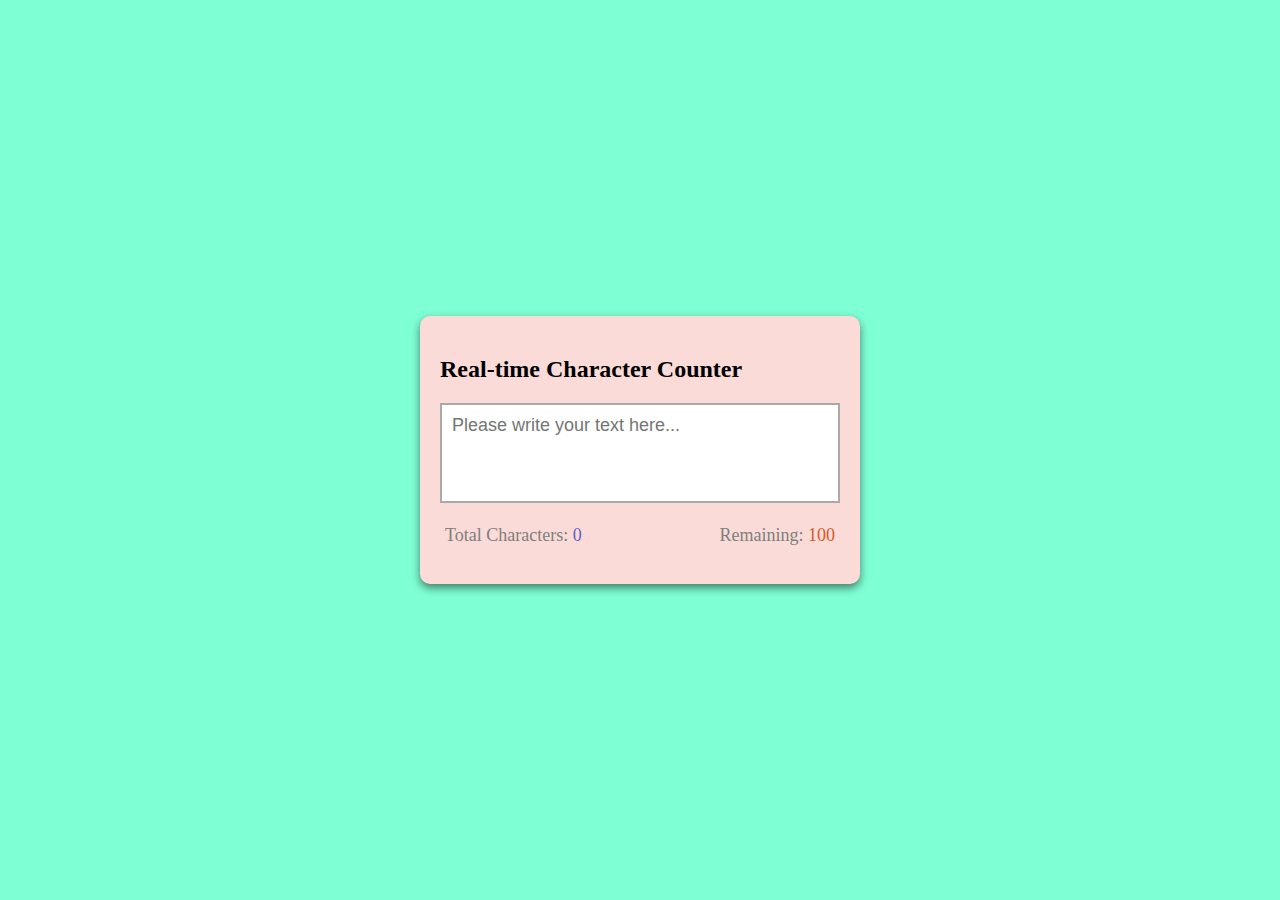
<file: character counter/index.html>
<!DOCTYPE html>
<html lang="en">
<head>
    <meta charset="UTF-8">
    <meta http-equiv="X-UA-Compatible" content="IE=edge">
    <meta name="viewport" content="width=device-width, initial-scale=1.0">
    <title>Real time character counter</title>
    <link rel="stylesheet" href="style.css">
</head>
<body>
    <div class="container">
        <h2>Real-time Character Counter</h2>
        <textarea  id="textarea" placeholder="Please write your text here..." 
        maxlength="100" class="textarea"></textarea>
        <div class="counter-container">
            <p>Total Characters: <span class="total-counter" id="total-counter"></span></p>

            <p>Remaining: <span class="remaining-counter" id="remaining-counter"></span></p>
        </div>
    </div>

    <script src="index.js"></script>
</body>
</html>
</file>
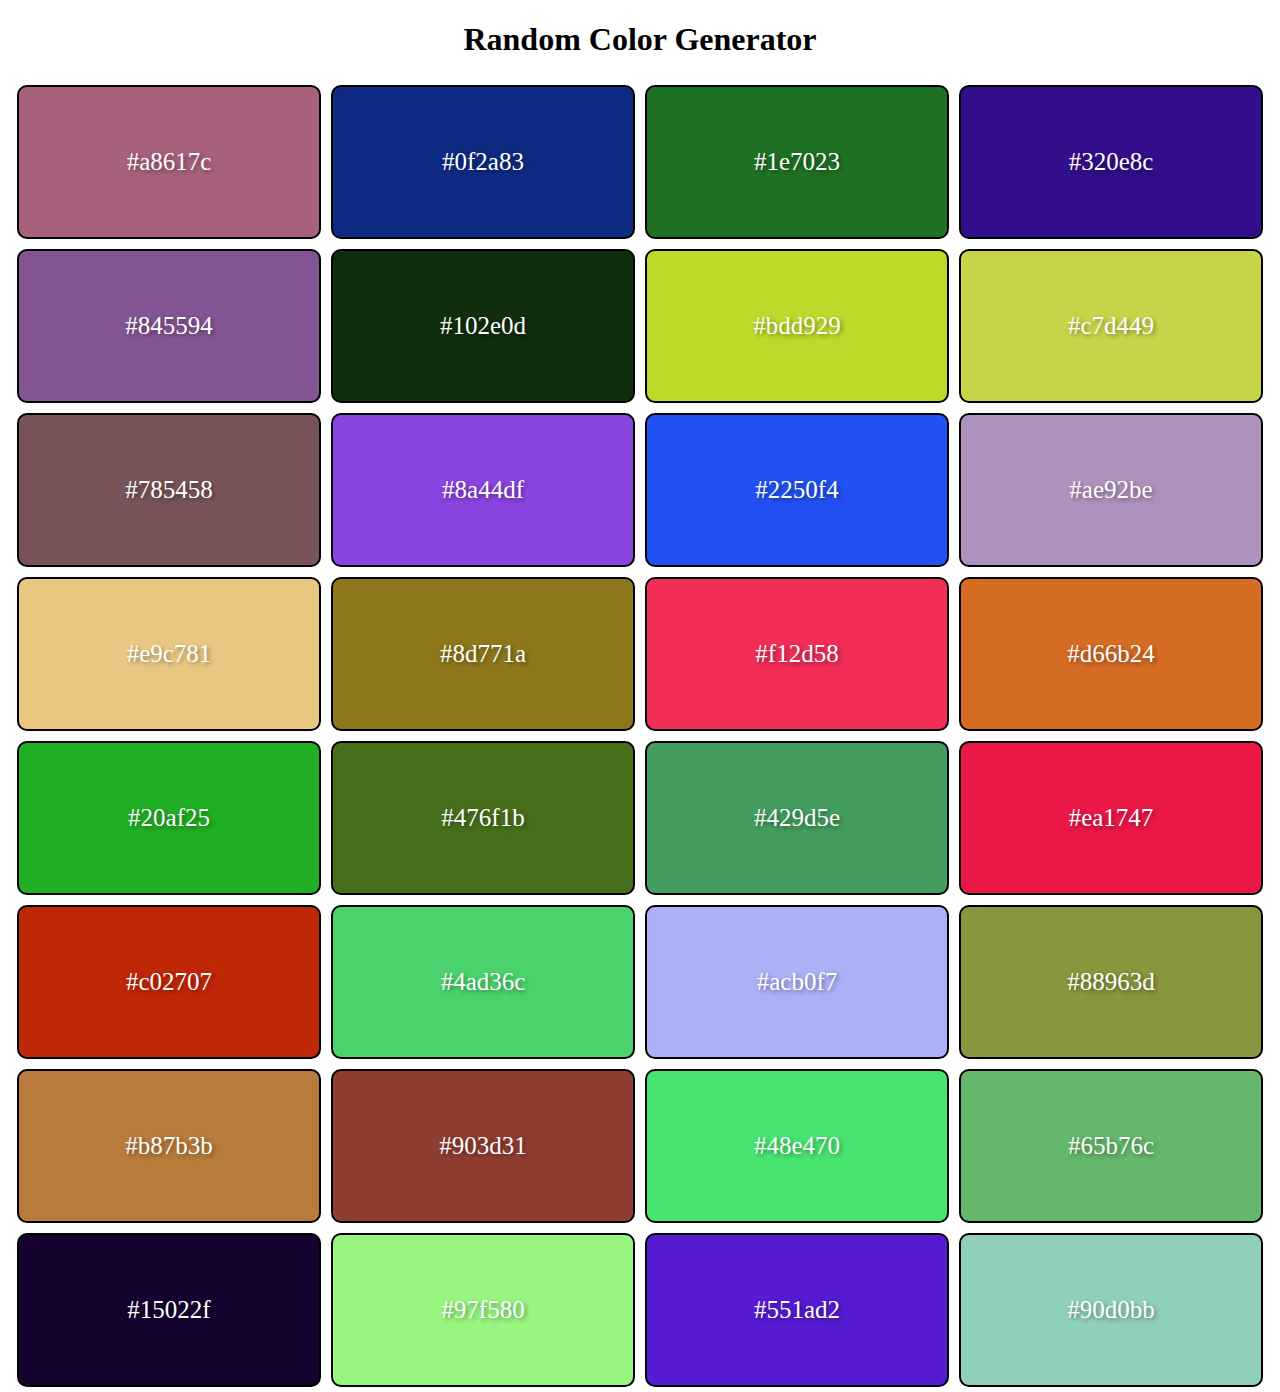
<file: Color Generator/index.html>
<!DOCTYPE html>
<html lang="en">
<head>
    <meta charset="UTF-8">
    <meta http-equiv="X-UA-Compatible" content="IE=edge">
    <meta name="viewport" content="width=device-width, initial-scale=1.0">
    <title>Color Generator</title>
    <link rel="stylesheet" href="style.css">
</head>
<body>
    <h1>Random Color Generator</h1>
    <div class="container">
        <!-- <div class="color-container">#7652a6</div>
        <div class="color-container">#7652a6</div>
        <div class="color-container">#7652a6</div>
        <div class="color-container">#7652a6</div>
        <div class="color-container">#7652a6</div>
        <div class="color-container">#7652a6</div>
    </div> -->
    <script src="index.js"></script>
</body>
</html>
</file>
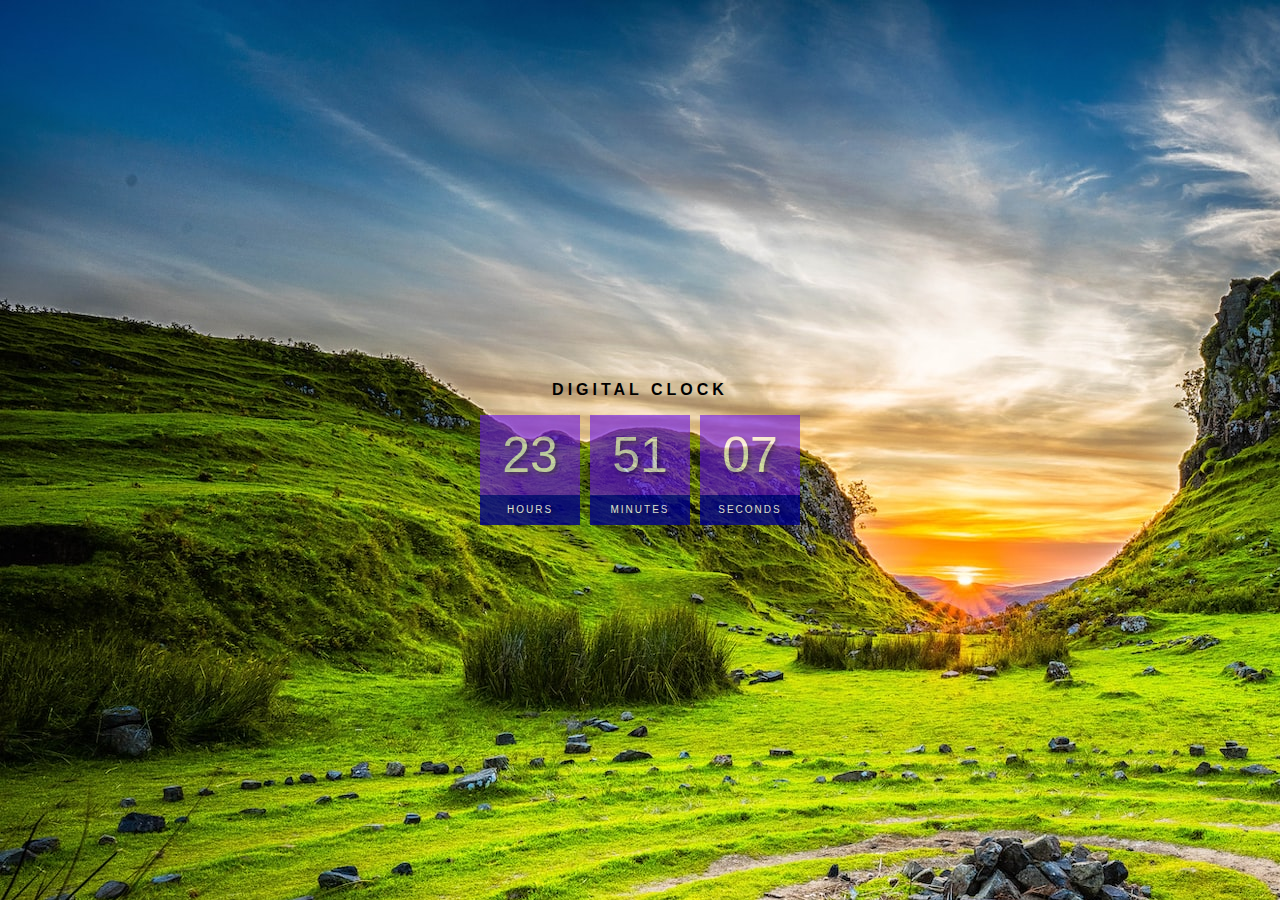
<file: Digital clock/index.html>
<!DOCTYPE html>
<html lang="en">
<head>
    <meta charset="UTF-8">
    <meta http-equiv="X-UA-Compatible" content="IE=edge">
    <meta name="viewport" content="width=device-width, initial-scale=1.0">
    <title>Digital clock</title>
    <link rel="stylesheet" href="style.css">
</head>
<body>

    <h1>Digital Clock</h1>
    <div class="clock">
        <div>
            <span id="hour">00</span>
            <span class="text">Hours</span>
        </div>
        <div>
            <span id="minutes">00</span>
            <span class="text">Minutes</span>
        </div>
        <div>
            <span id="seconds">00</span>
            <span class="text">Seconds</span>
        </div>
        <!-- <div>
            <span id="ampm">AM</span>
        </div> -->
    </div>
    
    <script src="index.js"></script>
</body>
</html>
</file>
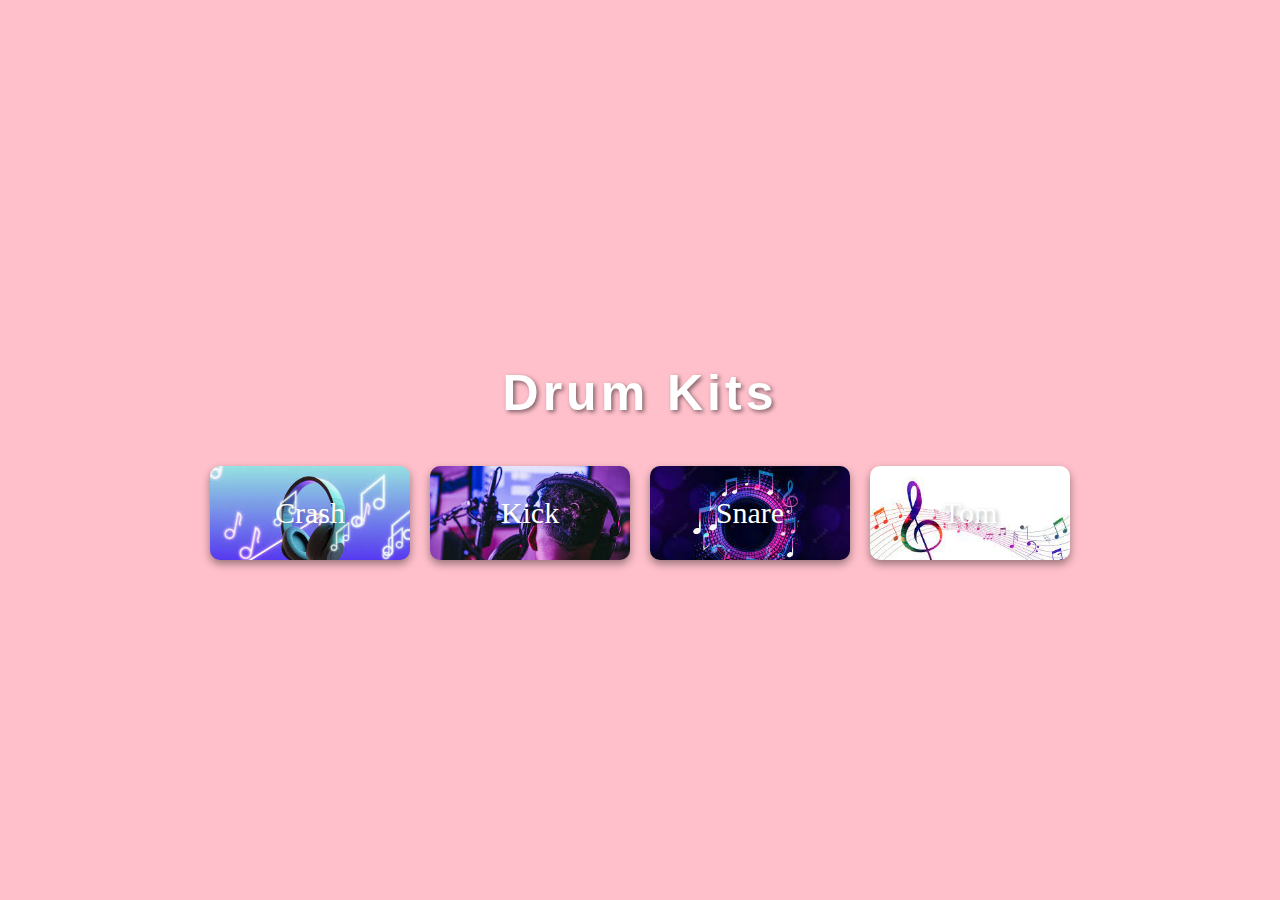
<file: Drum Kits/index.html>
<!DOCTYPE html>
<html lang="en">
<head>
    <meta charset="UTF-8">
    <meta http-equiv="X-UA-Compatible" content="IE=edge">
    <meta name="viewport" content="width=device-width, initial-scale=1.0">
    <title>Drum Kits</title>
    <link rel="stylesheet" href="style.css">
</head>
<body>
    <h1>Drum Kits</h1>
    <div class="container">
        <!-- <button class="btn">Snare</button>
        <button class="btn">Kick</button>
        <button class="btn">Crash</button>
        <button class="btn">Tom</button> -->
    </div>
    
    <script src="index.js"></script>
</body>
</html>
</file>
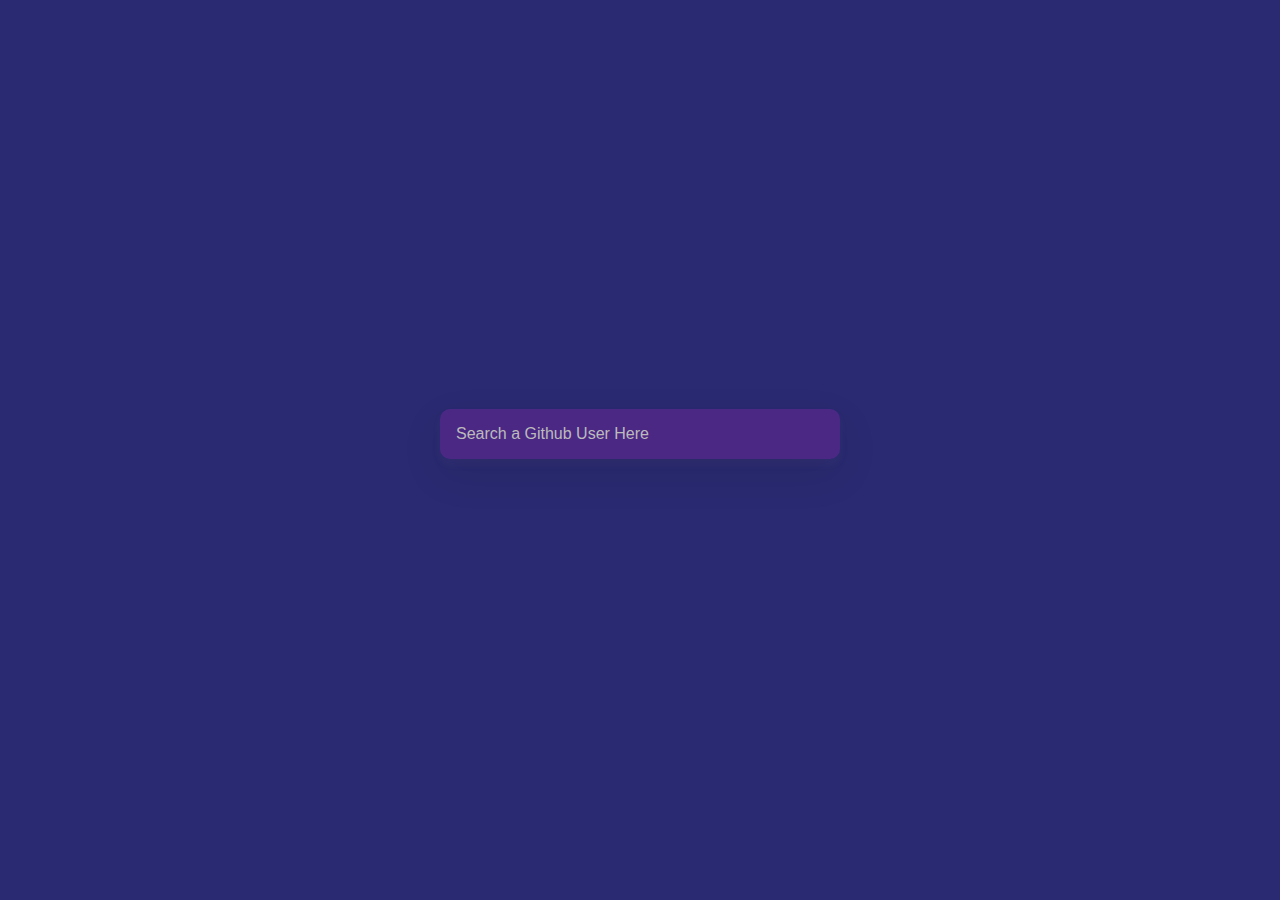
<file: Github Profile App/index.html>
<!DOCTYPE html>
<html lang="en">
<head>
    <meta charset="UTF-8">
    <meta http-equiv="X-UA-Compatible" content="IE=edge">
    <meta name="viewport" content="width=device-width, initial-scale=1.0">
    <title>Github Profile app</title>
    <link rel="stylesheet" href="style.css">
</head>
<body>
    <form onsubmit="return formSubmit()" id="form">
    <input type="text" id="search" autofocus placeholder="Search a Github User Here">
    </form>
    <main id="main">
        <!-- <div class="card">
            <div>
                <img src="https://picsum.photos/200" alt="florin pop" class="avatar">
            </div>
            <div class="user-info">
                <h2>Name</h2>
                <p>Bio</p>
                <ul class="info">
                    <li>### <strong> Followers </strong></li>
                    <li>## <strong> Following </strong></li>
                    <li>### <strong> Repos </strong></li>
                </ul>
                <div class="repos">
                    <a href="#" class="repo" target="_blank"> Repo 1</a>
                    <a href="#" class="repo" target="_blank"> Repo 2</a>
                    <a href="#" class="repo" target="_blank"> Repo 3</a>
                </div>
            </div>
        </div> -->
    </main>

    <script src="app.js"></script>
</body>
</html>
</file>
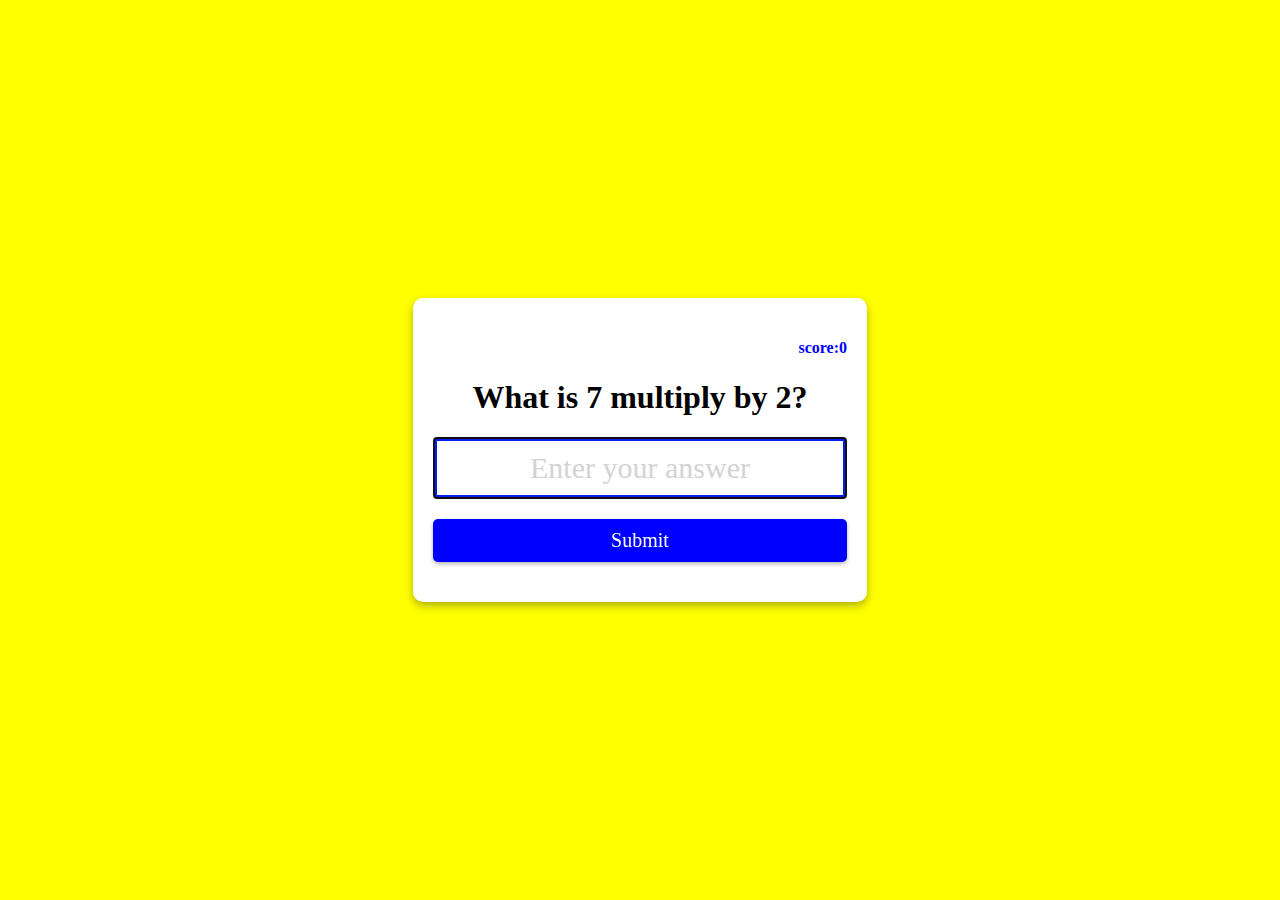
<file: multiplication app/index.html>
<!DOCTYPE html>
<html lang="en">
<head>
    <meta charset="UTF-8">
    <meta http-equiv="X-UA-Compatible" content="IE=edge">
    <meta name="viewport" content="width=device-width, initial-scale=1.0">
    <title>Multiplication App</title>
    <link rel="stylesheet" href="style.css">
</head>
<body>
    <form  class="form" id="form">
        <h4 class="score" id="score">Score : 0</h4>
        <h1 id="question">What is 1 multiply by 1 ?</h1>
        <input type="text" class="input" id="input" placeholder="Enter your answer" autofocus autocomplete="off">
        <button type="submit" class="btn">Submit</button>
    </form>
    <script src="index.js"></script>
</body>
</html>
</file>
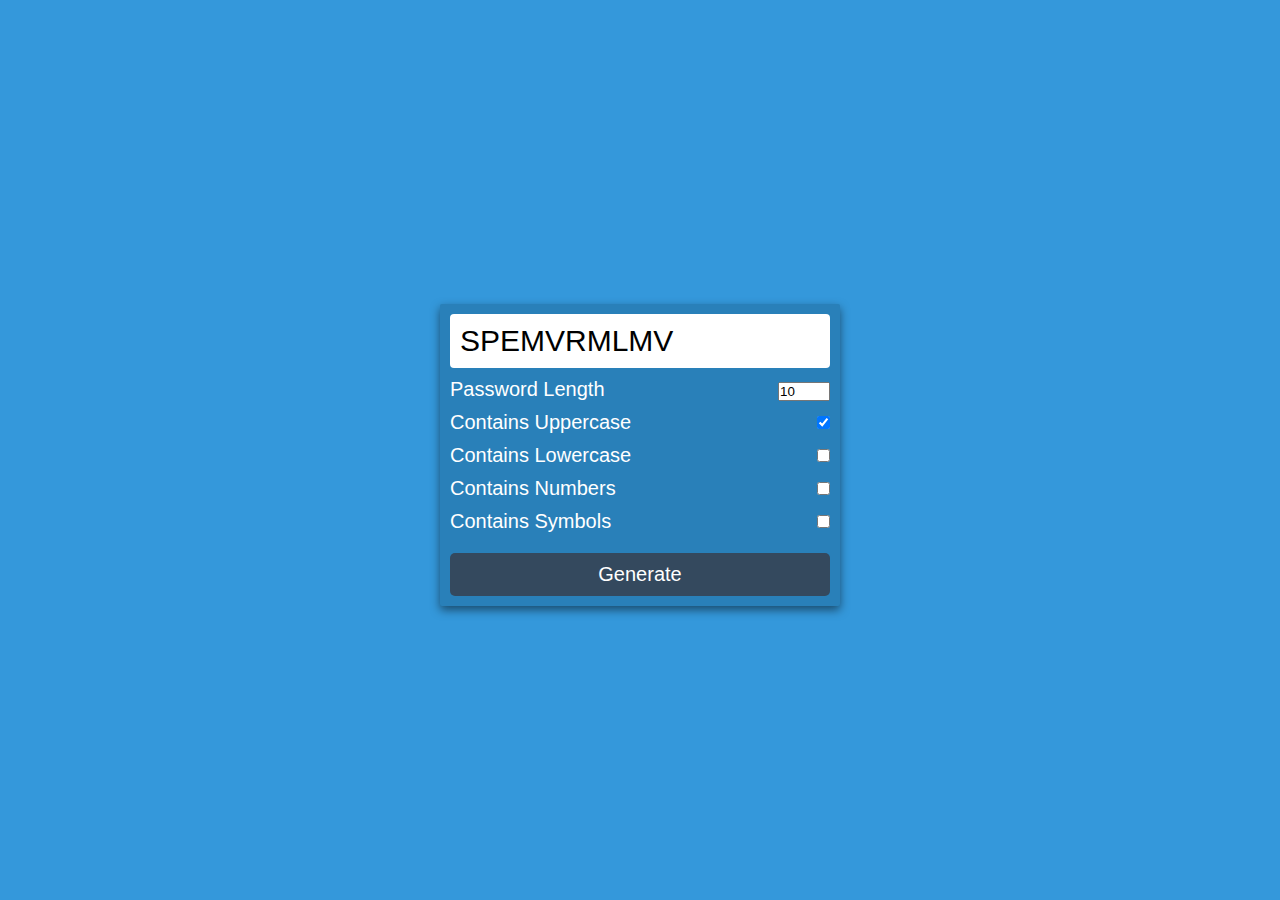
<file: Password Generators/index.html>
<!DOCTYPE html>
<html lang="en">
<head>
    <meta charset="UTF-8">
    <meta http-equiv="X-UA-Compatible" content="IE=edge">
    <meta name="viewport" content="width=device-width, initial-scale=1.0">
    <title>Weather Generator</title>
    <link rel="stylesheet" href="style.css">
</head>
 
<body>
    <div class="main">
        <div class="box">
            <span id="pass-box" > Testing</span>
            <div class="row">
                <div class="left"> Password Length</div>
                <div class="right">
                    <input type="number" name="" id="total-char" max="30" min="5" value="10">
                </div>
            </div>
            <div class="row">
                <label for="upper-case">
                    <div class="left"> Contains Uppercase</div>
                </label>
                <div class="right">
                    <input type="checkbox" name="" id="upper-case" checked>
                </div>
            </div>
            <div class="row">
                <label for="lower-case">
                    <div class="left"> Contains Lowercase</div>
                </label>
                <div class="right">
                    <input type="checkbox" name="" id="lower-case">
                </div>
            </div>
            <div class="row">
                <label for="numbers">
                    <div class="left">Contains Numbers</div>
                </label>
                <div class="right">
                    <input type="checkbox" name="" id="numbers">
                </div>
            </div>
            <div class="row">
                <label for="symbols">
                    <div class="left">Contains Symbols</div>
                </label>
                <div class="right">
                    <input type="checkbox" name="" id="symbols">
                </div>
            </div>
            <div class="row">
                <button id="btn"> Generate</button>
            </div>
        </div>
    </div>
    <script src="app.js"></script>
</body>
</html>
</file>
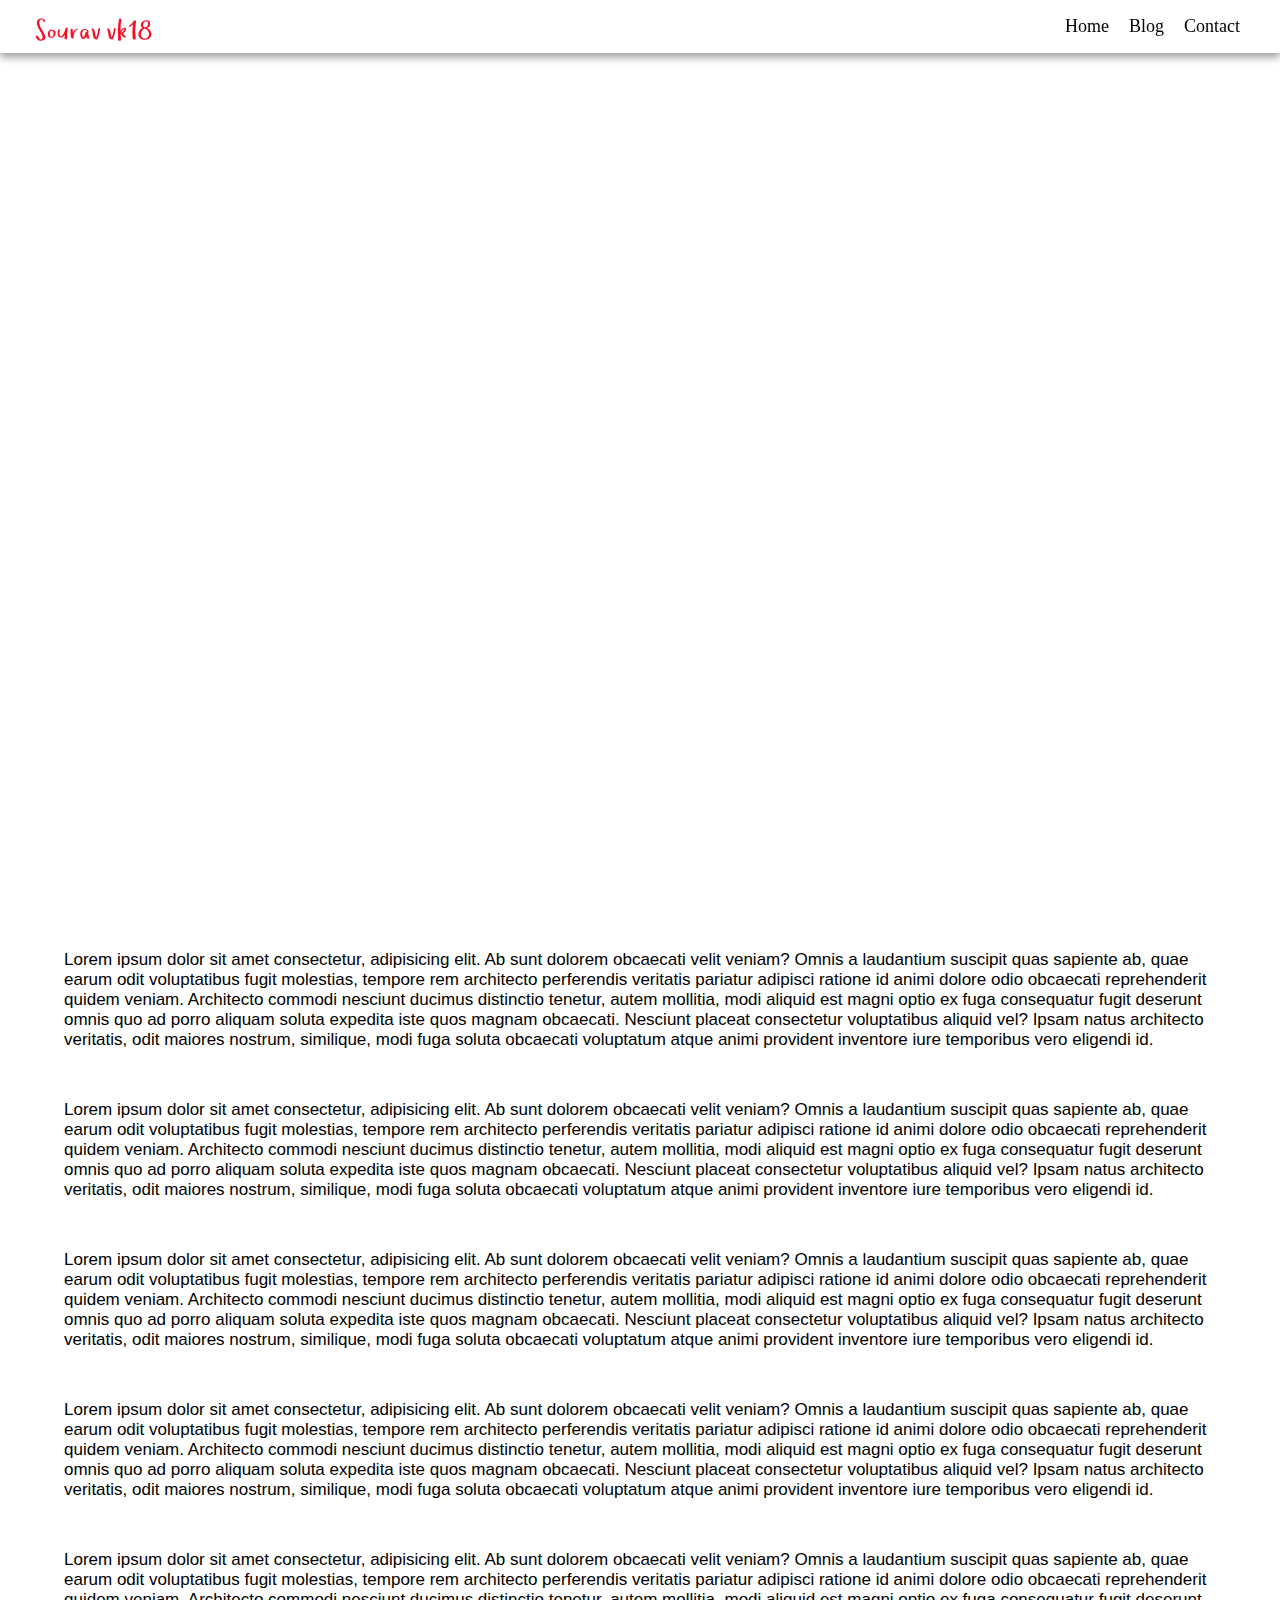
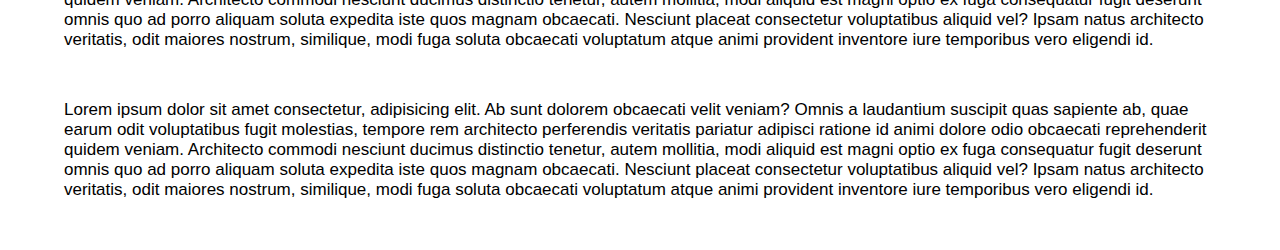
<file: sticky navbar/index.html>
<!DOCTYPE html>
<html lang="en">
  <head>
    <meta charset="UTF-8" />
    <meta http-equiv="X-UA-Compatible" content="IE=edge" />
    <meta name="viewport" content="width=device-width, initial-scale=1.0" />
    <title>Sticky Navbar</title>
    <link rel="stylesheet" href="style.css">
  </head>
  <body>
    <div class="navbar ">
      <a href="index.html"><img src="logo.svg" alt="logo" /></a>
      <ul>
        <li><a href="#">Home</a></li>
        <li><a href="#">Blog</a></li>
        <li><a href="#">Contact</a></li>
      </ul>
    </div>

    <div class="top-container">
        <h1>Welcome to our website</h1>
    </div>
    <div class="bottom-container">
        <p class="text">Lorem ipsum dolor sit amet consectetur, adipisicing elit. Ab sunt dolorem obcaecati velit veniam? Omnis a laudantium suscipit quas sapiente ab, quae earum odit voluptatibus fugit molestias, tempore rem architecto perferendis veritatis pariatur adipisci ratione id animi dolore odio obcaecati reprehenderit quidem veniam. Architecto commodi nesciunt ducimus distinctio tenetur, autem mollitia, modi aliquid est magni optio ex fuga consequatur fugit deserunt omnis quo ad porro aliquam soluta expedita iste quos magnam obcaecati. Nesciunt placeat consectetur voluptatibus aliquid vel? Ipsam natus architecto veritatis, odit maiores nostrum, similique, modi fuga soluta obcaecati voluptatum atque animi provident inventore iure temporibus vero eligendi id.
        </p>

        <p class="text">Lorem ipsum dolor sit amet consectetur, adipisicing elit. Ab sunt dolorem obcaecati velit veniam? Omnis a laudantium suscipit quas sapiente ab, quae earum odit voluptatibus fugit molestias, tempore rem architecto perferendis veritatis pariatur adipisci ratione id animi dolore odio obcaecati reprehenderit quidem veniam. Architecto commodi nesciunt ducimus distinctio tenetur, autem mollitia, modi aliquid est magni optio ex fuga consequatur fugit deserunt omnis quo ad porro aliquam soluta expedita iste quos magnam obcaecati. Nesciunt placeat consectetur voluptatibus aliquid vel? Ipsam natus architecto veritatis, odit maiores nostrum, similique, modi fuga soluta obcaecati voluptatum atque animi provident inventore iure temporibus vero eligendi id.
        </p>

        <p class="text">Lorem ipsum dolor sit amet consectetur, adipisicing elit. Ab sunt dolorem obcaecati velit veniam? Omnis a laudantium suscipit quas sapiente ab, quae earum odit voluptatibus fugit molestias, tempore rem architecto perferendis veritatis pariatur adipisci ratione id animi dolore odio obcaecati reprehenderit quidem veniam. Architecto commodi nesciunt ducimus distinctio tenetur, autem mollitia, modi aliquid est magni optio ex fuga consequatur fugit deserunt omnis quo ad porro aliquam soluta expedita iste quos magnam obcaecati. Nesciunt placeat consectetur voluptatibus aliquid vel? Ipsam natus architecto veritatis, odit maiores nostrum, similique, modi fuga soluta obcaecati voluptatum atque animi provident inventore iure temporibus vero eligendi id.
        </p>

        <p class="text">Lorem ipsum dolor sit amet consectetur, adipisicing elit. Ab sunt dolorem obcaecati velit veniam? Omnis a laudantium suscipit quas sapiente ab, quae earum odit voluptatibus fugit molestias, tempore rem architecto perferendis veritatis pariatur adipisci ratione id animi dolore odio obcaecati reprehenderit quidem veniam. Architecto commodi nesciunt ducimus distinctio tenetur, autem mollitia, modi aliquid est magni optio ex fuga consequatur fugit deserunt omnis quo ad porro aliquam soluta expedita iste quos magnam obcaecati. Nesciunt placeat consectetur voluptatibus aliquid vel? Ipsam natus architecto veritatis, odit maiores nostrum, similique, modi fuga soluta obcaecati voluptatum atque animi provident inventore iure temporibus vero eligendi id.
        </p>

        <p class="text">Lorem ipsum dolor sit amet consectetur, adipisicing elit. Ab sunt dolorem obcaecati velit veniam? Omnis a laudantium suscipit quas sapiente ab, quae earum odit voluptatibus fugit molestias, tempore rem architecto perferendis veritatis pariatur adipisci ratione id animi dolore odio obcaecati reprehenderit quidem veniam. Architecto commodi nesciunt ducimus distinctio tenetur, autem mollitia, modi aliquid est magni optio ex fuga consequatur fugit deserunt omnis quo ad porro aliquam soluta expedita iste quos magnam obcaecati. Nesciunt placeat consectetur voluptatibus aliquid vel? Ipsam natus architecto veritatis, odit maiores nostrum, similique, modi fuga soluta obcaecati voluptatum atque animi provident inventore iure temporibus vero eligendi id.
        </p>

        <p class="text">Lorem ipsum dolor sit amet consectetur, adipisicing elit. Ab sunt dolorem obcaecati velit veniam? Omnis a laudantium suscipit quas sapiente ab, quae earum odit voluptatibus fugit molestias, tempore rem architecto perferendis veritatis pariatur adipisci ratione id animi dolore odio obcaecati reprehenderit quidem veniam. Architecto commodi nesciunt ducimus distinctio tenetur, autem mollitia, modi aliquid est magni optio ex fuga consequatur fugit deserunt omnis quo ad porro aliquam soluta expedita iste quos magnam obcaecati. Nesciunt placeat consectetur voluptatibus aliquid vel? Ipsam natus architecto veritatis, odit maiores nostrum, similique, modi fuga soluta obcaecati voluptatum atque animi provident inventore iure temporibus vero eligendi id.
        </p>
    </div>

    <script src="index.js"></script>
  </body>
</html>
</file>
<file: character counter/style.css>
body{
    margin: 0;
    display: flex;
    justify-content: center;
    height: 100vh;
    align-items: center;
    background-color: aquamarine;
    font-family: cursive;
 }

 .container{
    background-color: rgb(250, 219, 215);
    width: 400px;
    padding: 20px;
    margin: 5px;
    border-radius: 10px;
    box-shadow: 0 4px 8px rgba(0,0,0,0.5);

 }

 .textarea{
    resize: none;
    width: 100%;
    height: 100px;
    font-size: 18px;
    font-family: sans-serif;
    padding: 10px;
    box-sizing: border-box;
    border: solid 2px darkgray;
 }

 .counter-container{
    display: flex;
    justify-content: space-between;
    padding: 0 5px;
 }

 .counter-container p{
    font-size: 18px;
    color: gray;
 }

 .total-counter{
    color: rgba(56, 56, 196, 0.789);
 }

 .remaining-counter{
    color: rgb(213, 89, 44);
 }
</file>
<file: Color Generator/style.css>
body{
    margin: 0;
    font-family: cursive;
}

h1{
    text-align: center;
}

.container{
    display: flex;
    flex-wrap: wrap;
    justify-content: center;
}

.color-container{
    background-color: orange;
    width: 300px;
    height: 150px;
    color: white;
    margin: 5px;
    display: flex;
    justify-content: center;
    align-items: center;
    font-size: 25px;
    text-shadow: 2px 2px 4px rgba(0,0,0,0.4);
    border: solid black 2px;
    border-radius: 10px;
}
</file>
<file: Digital clock/style.css>
body{
    margin: 0;
    display: flex;
    font-family: sans-serif;
    flex-direction: column;
    align-items: center;
    height: 100vh;
    justify-content: center;
    background: url(nature.jpg);
    overflow: hidden;
}


h1{
    font-size: 16px;
    text-transform: uppercase;
    letter-spacing: 4px;
    text-align: center;
}

.clock{
    display: flex;
}

.clock div{
    margin: 5px;
    position: relative;
}

.clock span{
    width: 100px;
    height: 80px;
    background: rgb(105, 18, 236);
    opacity: 0.6;
    color: white;
    display: flex;
    font-size: 50px;
    justify-content: center;
    align-items: center;
    text-shadow: 2px 2px 4px rgba(0,0,0,0.5);
}

.clock .text {
    height: 30px;
    font-size: 10px;
    text-transform: uppercase;
    letter-spacing: 2px;
    background: darkblue;
    opacity: 0.8;
}

.clock #ampm {
    bottom: 0;
    position: absolute;
    width: 60px;
    height: 30px;
    font-size: 20px;
    background: green;
}
</file>
<file: Drum Kits/style.css>
body{
    margin: 0;
    display: flex;
    flex-direction: column;
    align-items: center;
    height: 100vh;
    justify-content: center;
    background-color: pink;
}

h1{
    font-size: 50px;
    font-family: Impact, Haettenschweiler, 'Arial Narrow Bold', sans-serif;
    letter-spacing: 4px;
    color: white;
    text-shadow: 2px 2px 4px rgba(0,0,0,.5);
    white-space: nowrap;
}

.container{
    text-align: center;
}

.btn{
    padding: 30px 50px;
    background-color: white;
    border: none;
    margin: 10px;
    font-size: 30px;
    min-width: 200px;
    border-radius: 10px;
    box-shadow: 0 4px 8px rgba(0,0,0,0.4);
    cursor: pointer;
    background-image: url("image/crash.jpg");
    background-size: cover;
    color: white;
    font-family: cursive;
    text-shadow: 2px 2px 4px rgba(0,0,0,0.3);
    text-transform: capitalize;
}

.btn:hover{
    color: yellow;
}

.btn:active{
    background-size: 105%;
}
</file>
<file: Github Profile App/style.css>
*{
    box-sizing: border-box;
    padding: 0;
    margin: 0;
}

body{
    background-color: #2a2a72;
    background-image: linear-gradient(315deg, #2a2a72 0%, #2a2a72 74%);
    display: flex;
    justify-content: center;
    align-items: center;
    flex-direction: column;
    margin: 0;
    min-height: 100vh;
    font-family: sans-serif;

}

input{
    background-color: #4c2885;
    border-radius: 10px;
    border: none;
    box-shadow: 0 5px 10px rgba(154, 160, 185, 0.05), 0 15px 40px rgba(0, 0, 0, 0.1);
    color: white;
    font-family: inherit;
    padding: 1rem;
    font-size: 1rem;
    margin-bottom: 2rem;
    width: 400px;
}

input::placeholder {
    color: #bbb;
}

input:focus {
    outline: none;
}


.card {
    background-color: #4c2885;
    background-image: linear-gradient(315deg, #4c2885 0%, #4c11ac 100%);
    border-radius: 20px;
    box-shadow: 0 5px 10px rgba(154, 160, 185, 0.05), 0 15px 40px rgba(0, 0, 0, 0.1);
    display: flex;
    padding: 3rem;
    max-width: 800px;
}

.avatar {
    border: 10px solid #2a2a72;
    border-radius: 50%;
    height:  150px;
    width: 150px;
}

.user-info{
    color: #eee;
    margin-left: 2rem;
}

.user-info h2{
    margin-top: 0;
}

.user-info ul{
    display: flex;
    justify-content: space-between;
    list-style-type: none;
    padding: 0;
    max-width: 400px;
}

.user-info ul li{
    display: flex;
    margin-right: 10px;
    align-items: center;
}


.user-info ul li strong {
    font-size: 0.9rem;
    margin-left: 0.5rem;
}

.repo {
    background-color: #2a2a72;
    border-radius: 5px;
    display: inline-block;
    color: white;
    font-size: 0.7rem;
    padding: 0.25rem 0.5rem;
    margin-right: 0.5rem;
    margin-bottom: 0.5rem;
    text-decoration: none;
}
</file>
<file: multiplication app/style.css>
body{
    margin: 0;
    display: flex;
    justify-content: center;
    align-items: center;
    height: 100vh;
    text-align: center;
    background-color: yellow;
    font-family: cursive;
}

.form {
    background-color: white;
    padding: 20px;
    box-shadow: 0 4px 8px rgba(0,0,0,.3);
    border-radius: 10px;
    margin: 10px;
}

.input{
    display: block;
    width: 100%;
    box-sizing: border-box;
    font-size: 30px;
    text-align: center;
    padding: 10px;
    border: solid 4px rgb(0, 26, 255);
    color: blue;
}

.input::placeholder{
    color: lightgray;
    font-family: cursive;
}

.btn{
    background-color: blue;
    color: white;
    border: none;
    display: block;
    width: 100%;
    padding: 10px;
    font-size: 20px;
    font-family: cursive;
    margin: 20px 0;
    border-radius: 5px;
    box-shadow: 0 2px 4px rgba(0,0,0,.3);
    cursor: pointer;
}

.btn:hover{
    filter: brightness(0.8);
}

.score{
    color: blue;
    text-align: right;
}
</file>
<file: Password Generators/style.css>
*{
    padding: 0;
    margin: 0;
    box-sizing: border-box;
    font-family: sans-serif; 
}

input:focus-visible{
    outline: 0;
}

.main {
    background-color: #3498db;
    min-height: 100vh;
    display: flex;
    justify-content: center;
    align-items: center;
}

.box{
        min-width:400px;
        padding: 10px;
        box-shadow: 0 4px 10px rgb(0 0 0 / 50%);
        background: #2980b9;
        border-radius: 2px;
        margin-top: 10px;
    }

#pass-box {
    width: 100%;
    display: block;
    background-color: white;
    font-size: 30px;
    padding: 10px;
    border-radius: 4px;
}

.row{
    width: 100%;
    display: flex;
    margin-top: 10px;
    justify-content: space-between;
    color: white;
    font-size: 20px;
}

label {
    user-select: none;
}

#btn {
    width: 100%;
    font-size: 20px;
    outline: 0;
    border: 0;
    padding: 10px;
    background-color: #34495e;
    color: white;
    cursor: pointer;
    margin-top: 10px;
    border-radius: 5px;
}
</file>
<file: sticky navbar/style.css>
body{
    margin: 0;
}

.top-container{
    font-size: 16px;
    background-image: url(https://images.unsplash.com/photo-1560762484-813fc97650a0?ixlib=rb-4.0.3&ixid=MnwxMjA3fDB8MHxzZWFyY2h8Mjd8fGNvbXB1dGVyfGVufDB8fDB8fA%3D%3D&auto=format&fit=crop&w=500&q=60);
    height: 100vh;
    background-size: cover;
    display: flex;
    justify-content: center;
    align-items: center;
}

.top-container h1{
    color: white;
    font-size: 60px;
    letter-spacing: 2px;
    font-weight: bold;
}

.text{
    margin: 50px 5% ;
    font-size: 17px;
    font-family: sans-serif;
}

.navbar{
    display: flex;
    position: fixed;
    background-color: white;
    width: 100%;
    justify-content: space-between;
    align-items: center;
    box-shadow: 0 4px 8px rgba(0,0,0,0.4);
    transition: background-color 0.4s;

}

.navbar img{
    margin-left: 20px;
}

.navbar ul{
    display: flex;
    list-style-type: none;
    margin-right: 30px;
}

.navbar ul li a{
    text-decoration: none;
    margin: 0 10px;
    color: black;
    font-size: 18px;
    font-family: cursive;
}

.navbar ul li a:hover{
    color: red;
}

.navbar.active{
    background-color: black;
}

.navbar.active ul li a{
    color: white;
}
</file>
